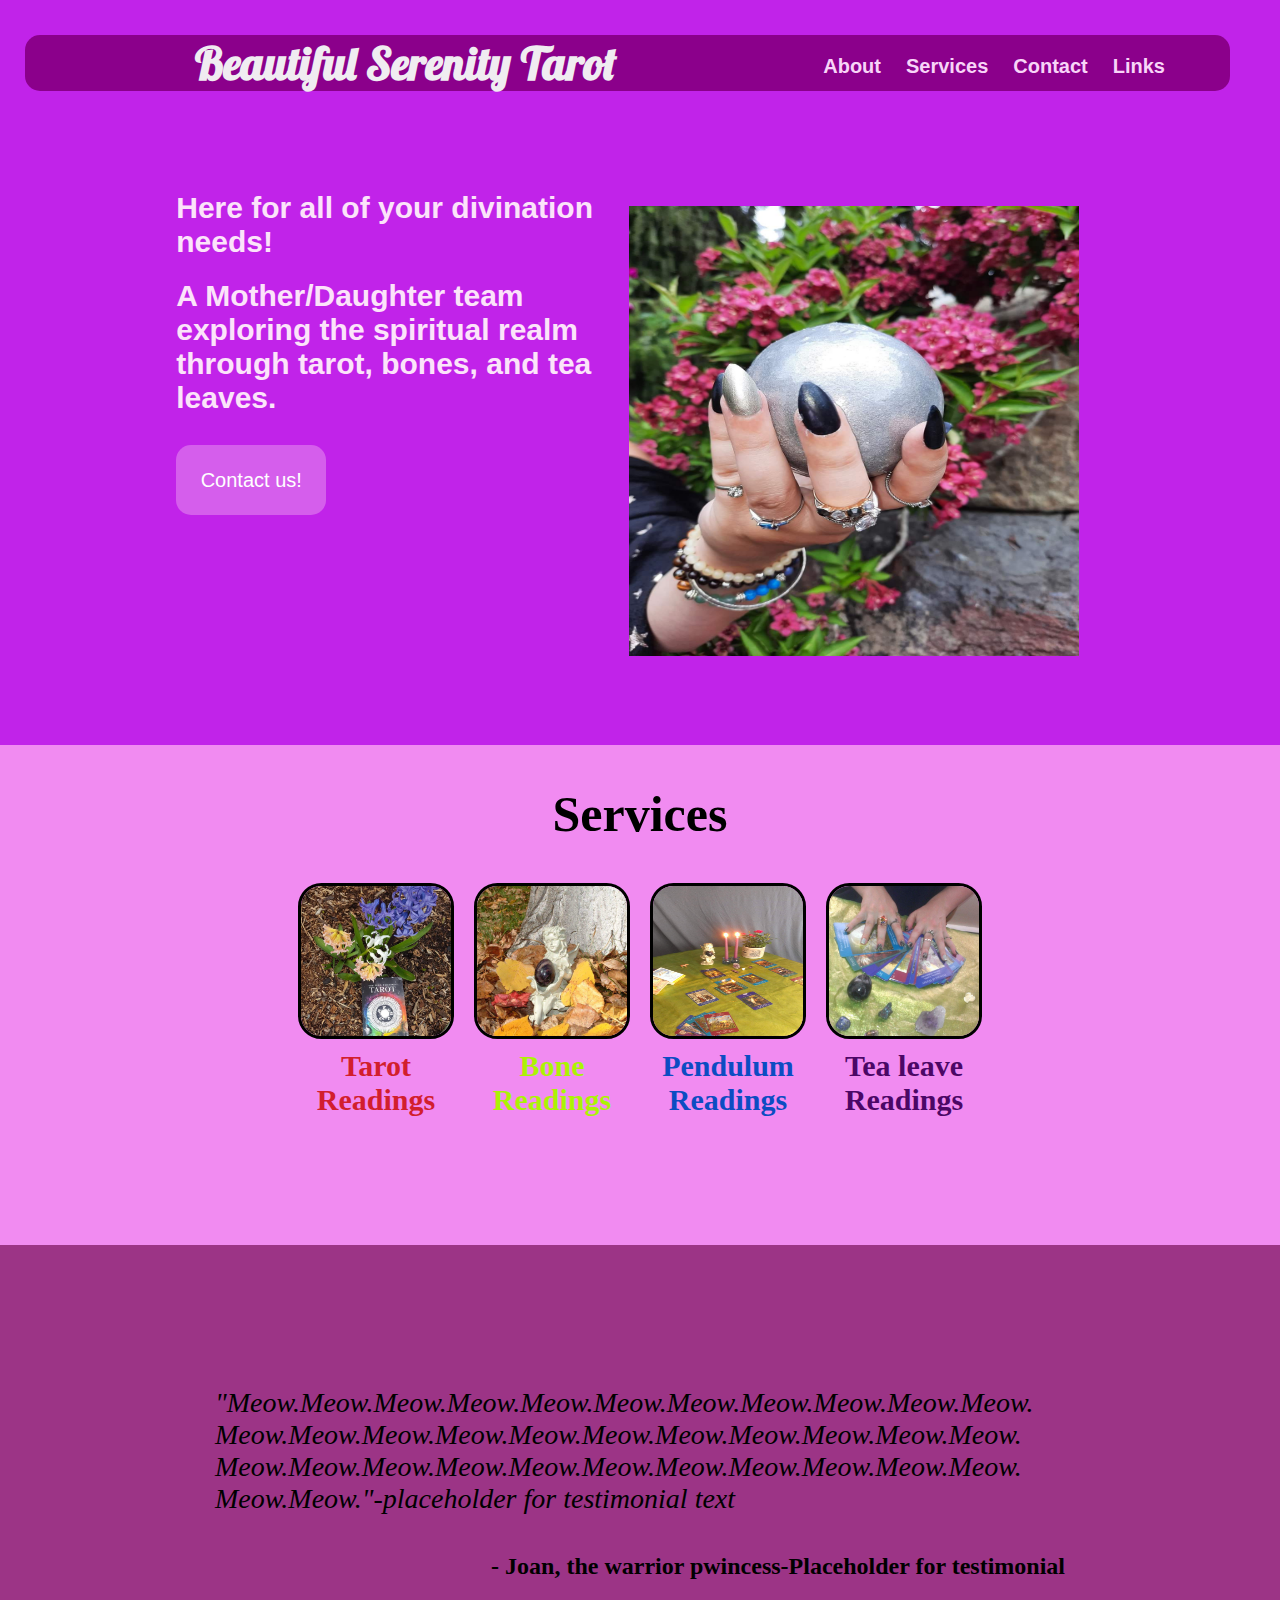
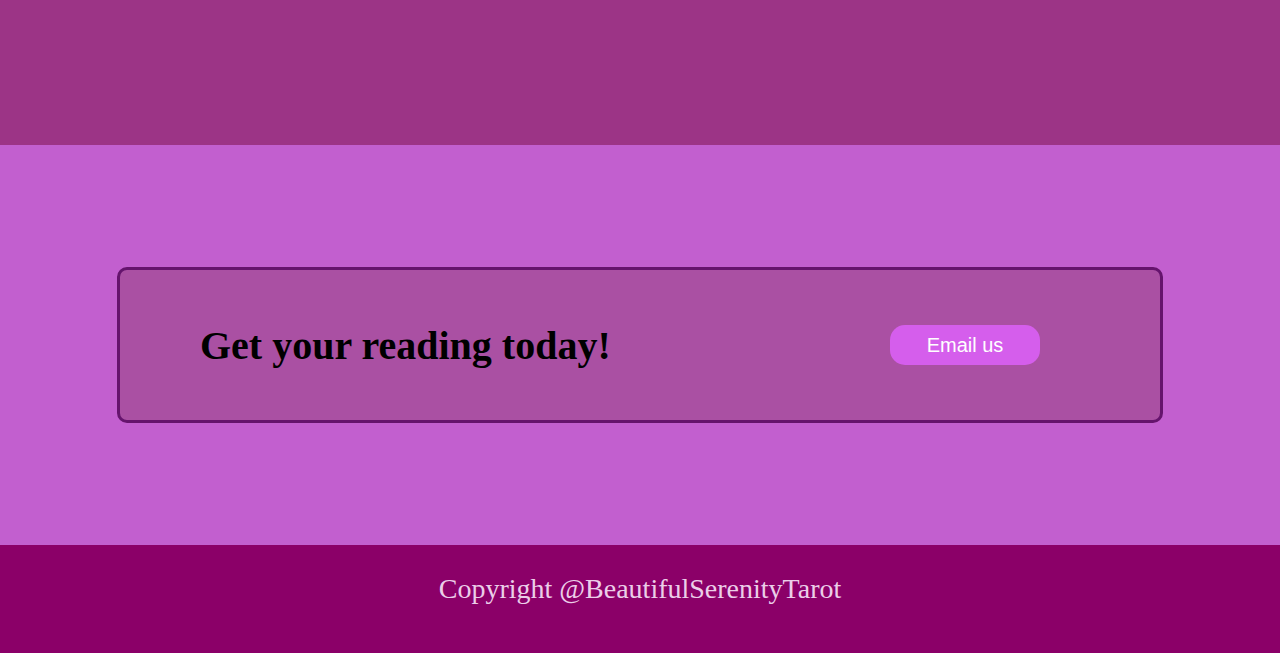
<file: index.html>
<!DOCTYPE html>
<html lang="en">
<head>
    <meta charset="UTF-8">
    <meta http-equiv="X-UA-Compatible" content="IE=edge">
    <meta name="viewport" content="width=device-width, initial-scale=1.0">
    <title>Beautiful Serenity Tarot </title>
    <link rel="stylesheet" href="bstweb.css">
    <link rel="stylesheet"
  href="https://fonts.googleapis.com/css?family=Lobster">
  <link rel="preconnect" href="https://fonts.gstatic.com">

</head>
<body>
    <h1>
        <div class="part1"> 
            <div class="biglogo">
                <div class="bigheader">Beautiful Serenity Tarot</div>
            </div>    
            <div class="links">
                <a href="">About</a>
                <a href="">Services</a>
                <a href="">Contact</a>
                <a href="">Links</a>
            </div>
        </div>
        <div class="midhigh">
            <div class="part2">
                <div class="awesome">Here for all of your divination needs!</div>    
                <p>A Mother/Daughter team exploring the spiritual realm through tarot, bones, and tea leaves. </p>
                <button link="">Contact us!</button>
            </div>
            <div class="part3">  
                <img src="FB_IMG_1705210684889.jpg" alt="Hand holding a seeing stone with a shrub in background." style="width: 450px; height: 450px;"/>
            </div>
        </div>
    </h1>
    <h2>
        <div class="container">
            <div class="rand">
                <div>Services</div>
            </div>
            <div class="boxes">
                <div class="pic1">
                    <img src="FB_IMG_1705210704985.jpg" alt="Brown hued cat in the sun"></img>
                    <p>Tarot<br>Readings</p>
                </div>
                <div class="pic2">
                    <img src="FB_IMG_1705210701642.jpg" alt="Brown hued cat laying around."></img>
                    <p>Bone<br>Readings</p>
                </div>
                <div class="pic3">  
                    <img src="FB_IMG_1705210717898.jpg" alt="Brown hued cat laying on a bed."></img>
                    <p>Pendulum<br>Readings</p>
                </div>
                <div class="pic4">
                    <img src="FB_IMG_1705210714793.jpg" alt="Brown hued cat looking directly at camera.">
                    <p>Tea leave<br>Readings</p>
                </div>  
            </div>
        </div>
    </h2>
    <h3>
        <div class="container">
            <div class="p1">
                <p>"Meow.Meow.Meow.Meow.Meow.Meow.Meow.Meow.Meow.Meow.Meow.
                    Meow.Meow.Meow.Meow.Meow.Meow.Meow.Meow.Meow.Meow.Meow.
                    Meow.Meow.Meow.Meow.Meow.Meow.Meow.Meow.Meow.Meow.Meow.
                    Meow.Meow."-placeholder for testimonial text</p>
            </div>
            <div class="p2">
                <p>- Joan, the warrior pwincess-Placeholder for testimonial</p>
            </div>
        </div>
    </h3>
    <h4>
        <div class="container">
            <div class="action">
                <p1 style="font-size: 40px; font-weight: 700;">Get your reading today!</p1>
                <p2 style="font-size: 24px; font-weight: lighter;"></p2>
            </div>
            <div class="sign">
                <button src="">Email us</button>

            </div>
        </div>
    </h4>
    <footer>
        <div class="foot">
            <div>Copyright @BeautifulSerenityTarot</div>
        </div>
    </footer>
</body>
</html>
</file>
<file: bstweb.css>
body {
    margin: auto;
    width: auto;
    height: auto;
}
h1 {
    background-color: rgb(193, 35, 233);
    font-family: -apple-system, BlinkMacSystemFont, 'Segoe UI', Roboto, Oxygen, Ubuntu, Cantarell, 'Open Sans', 'Helvetica Neue', sans-serif;
    color: rgb(252, 227, 250);
    margin: 0;
    height: 720px;
    width: auto;
    padding: 25px 50px 0px 25px;
    

}
.part1 {
    background-color: darkmagenta;
    border-color: blueviolet;
    border-radius: 15px;
    display: flex;
    flex-direction: row;
    justify-content: space-between;
    margin-top: 10px;
    padding-left: 170px;
}
.biglogo {
    color: #f0ecf1;
    font-size: 45px;
    font-weight: 700;
    font-family: "Lobster";
    margin: 0;
    display: flex;
    justify-content: flex-start;

}

.links {
    padding-right: 65px;
    padding-top: 20px;
    font-size: 20px;
    display: flex;
    gap: 25px;
}

a {
    text-decoration: none; 
    color: rgb(248, 212, 248);
}
.part2 {
    width: 450px;
    padding-top: 20px;
    display: flex;
    flex-direction: column;
    
}

.awesome {
    font-size: 30px;
    padding-bottom: 20px;
    padding-top: 60px;
}

h2 {
    margin: 0;
    font-size: 75px;
    font-weight: 700;
}

p {
    margin-top: 0;
    font-size: 30px;
}

button {
    background-color: rgb(213, 94, 236);
    color: white;
    font-size: 20px;
    width: 150px;
    height: 70px;
    border-radius: 15px;
    border-style: hidden;
}

.midhigh {
    display: flex;
    flex-direction: row;
    justify-content: space-around;
    padding: 20px 150px 25px 150px; 
}

.part3 {
    padding-top: 95px;
    width: auto;
    height: 100px;
    
}

h2 {
    background-color: rgb(241, 139, 241);
    font-size: 32px;
    text-align: center;
    font: black;
    height: 500px;
    width: auto;
    margin: 0;
    display: flex;
    flex-direction: column;
    align-items: center;
}

h2 .container {
    display: flex;
    flex-direction: column;
    width: auto;
    height: 400px;
}
.rand {
    font-size: 50px;
    font-weight: 900;
    margin: 0;
    padding-top: 40px;
}

.boxes {
    display: flex;
    flex-direction: row;
    justify-content: space-evenly;
    padding-top: 40px;
    padding-bottom: 0;
    width: auto;
    height: 200px;
    column-gap: 20px;  
    row-gap: 0; 
}

.boxes img {
    width: 150px;
    height: 150px;

}

.pic1 {
    display: flex;
    flex-direction: column;
}
.pic1 img{
    border-style: solid;
    border-radius: 15%; 
}

.pic1 p {
    color: rgb(210, 30, 45);
    padding-top: 10px;
}

.pic2 {
    display: flex;
    flex-direction: column;
}

.pic2 img {
    border-style: solid;
    border-radius: 15%;
}

.pic2 p {
    color: rgb(171, 243, 5);
    padding-top: 10px;
}

.pic3 {
    display: flex;
    flex-direction: column;
}

.pic3 img {
    border-style: solid;
    border-radius: 15%;
}

.pic3 p {
    color: rgb(12, 76, 194);
    padding-top: 10px;    
}

.pic4 {
    display: flex;
    flex-direction: column;
}

.pic4 img {
    border-style: solid;
    border-radius: 15%;
}

.pic4 p {
    color: rgb(75, 7, 102);
    padding-top: 10px;
}

h3 {
    height: 500px;
    margin: 0;
    background-color: rgb(156, 52, 134);
    display: flex;
    justify-content: center;
    align-items: center;
}

h3 .container {
    
    height: 250px;
    width: 850px;
    display: flex;
    flex-direction: column;
    justify-content: center;
}

.p1 {
    height: auto;
    width: auto;
    font-weight: lighter;
    font-style: italic;
}
.p1 p {
    font-size: 28px !important;
    
}

.p2 {
    text-align: right;
    padding-top: 10px;
}

.p2 p {
    font-size: 24px !important;
}

h4 {
    height: 400px;
    margin: 0;
    display: flex;
    justify-content: center;
    align-items: center;
    background-color: rgb(194, 95, 207);
}

h4 .container {
    display: flex;
    flex-direction: row;
    justify-content: space-between;
    align-items: center;
    width: 920px;
    height: 150px;
    background-color: rgb(170, 80, 163);
    border-style: solid;
    border-radius: 10px;
    border-color: rgb(101, 20, 109);
    padding-right: 120px;
    
}

h4 .container .action {
    display: flex;
    flex-direction: column;
    justify-content: center;
    padding-left: 80px;
}

h4 button {
    font-size: 20px;
    height: 40px;    
}

footer {
    height: 80px;
    background-color: rgb(139, 0, 104);
    text-align: center;
    padding-top: 28px;
    font-size: 28px;
    color: rgb(235, 206, 232);
}
</file>
